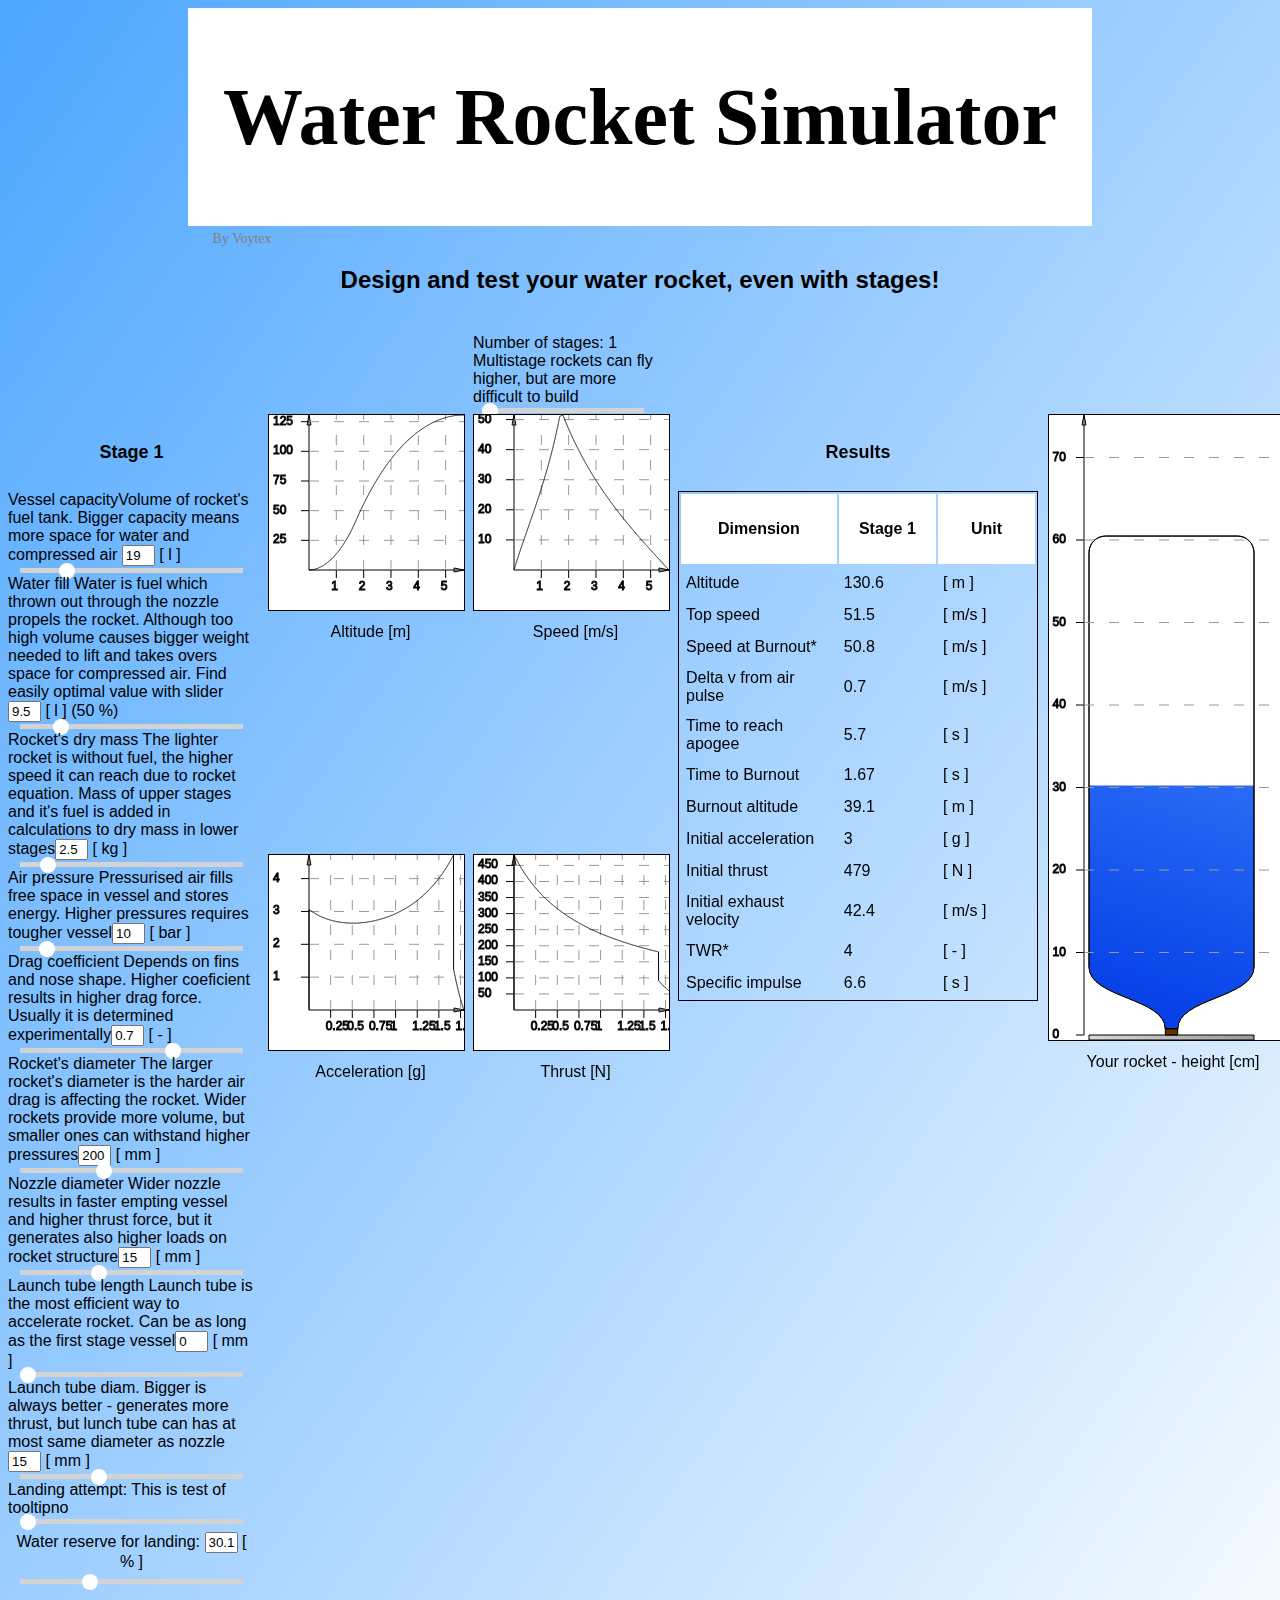
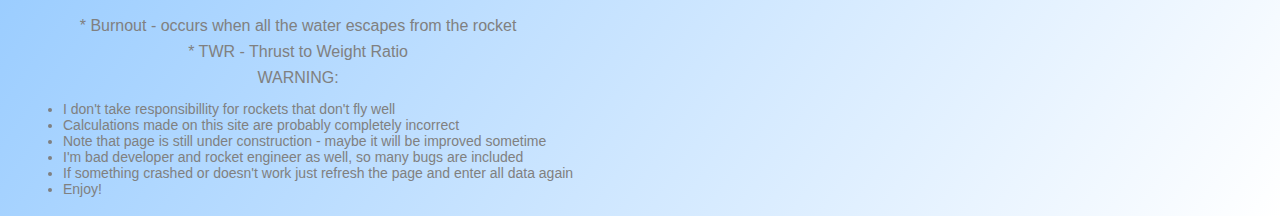
<file: index.html>
<!DOCTYPE html>
<html>
<head>

	<!-- Global site tag (gtag.js) - Google Analytics -->
	<script async src="https://www.googletagmanager.com/gtag/js?id=UA-126307340-1"></script>
	<script>
 		 window.dataLayer = window.dataLayer || [];
 		 function gtag(){dataLayer.push(arguments);}
  		 gtag('js', new Date());

 		 gtag('config', 'UA-126307340-1');
	</script>

	<meta name="google-site-verification" content="3rmx3JdrR01349T2U_nifwOcElNnPDvp1SxWWCG3J0g" />
	<meta name="viewport" content="width=device-width, initial-scale=1.0">
	<title>Water Rocket Simulator</title>
	<link href="./stylesheet.css" rel="stylesheet" type="text/css"/>
	<meta charset="utf-8">
</head>
<body>

  <div id="title">
	<h1>Water Rocket Simulator</h1>
	
	<p id=imprint>By Voytex</p>
  </div>	
  
 <h2>Design and test your water rocket, even with stages!</h2>

<div class="globalGrid">
	  <div id="stagesSlider">
	    <div class="tooltip">Number of stages: <span id="numberOfStagesValue" class="tooltip"></span>
				<span class="tooltiptext">Multistage rockets can fly higher, but are more difficult to build</span>
			</div>
  	  <input type="range" min="1" max="3" value="1" class="slider" step="1" id="numberOfStages">
  	</div>
		<div id="unitsSlider">
	    <p>Units: <span id="unitsValue">metric</span></p>
	    <input type="range" min="0" max="1" value="0" class="slider" step="1" id="units">
	  </div>
	
<!--<div class="slidersGrid">-->
  <div class="sliderContainer" id="stage1">
	  <h3>Stage 1</h3>
	  <div class="tooltip">Vessel capacity<span class="tooltiptext">Volume of rocket's fuel tank. Bigger capacity means more space for water and compressed air</span> <input type="text" id="vesselCapacityValue" size="1"> [ l ]</div>
		<input type="range" min="0.5" max="100" value="19" class="slider" step="0.1" id="vesselCapacity">
			  
	  <div class="tooltip">Water fill <span class="tooltiptext">Water is fuel which thrown out through the nozzle propels the rocket. Although too high volume causes bigger weight needed to lift and takes overs space for compressed air. Find easily optimal value with slider</span><input type="text" id="waterCapacityValue" size="1"> [ l ]  (<span id="waterPercentage"></span> %)</div>
	  <input type="range" min="0" max="60" value="9.5" class="slider" step="0.01" id="waterCapacity">
	  
	  <div class="tooltip">Rocket's dry mass <span class="tooltiptext">The lighter rocket is without fuel, the higher speed it can reach due to rocket equation. Mass of upper stages and it's fuel is added in calculations to dry mass in lower stages</span><input type="text" id="rocketDryMassValue" size="1"> [ kg ]</div>
	  <input type="range" min="0.1" max="25" value="2.5" class="slider" step="0.01" id="rocketDryMass">
	  
	  <div class="tooltip">Air pressure <span class="tooltiptext">Pressurised air fills free space in vessel and stores energy. Higher pressures requires tougher vessel</span><input type="text" id="pressureValue" size="1"> [ bar ]</div>
	  <input type="range" min="1" max="100" value="10" class="slider" step="0.1" id="pressure">
	  
	  <div class="tooltip">Drag coefficient <span class="tooltiptext">Depends on fins and nose shape. Higher coeficient results in higher drag force. Usually it is determined experimentally</span><input type="text" id="dragCoefficientValue" size="1"> [ - ]</div>
	  <input type="range" min="0" max="1" value="0.7" class="slider" step="0.01" id="dragCoefficient">
	  
	  <div class="tooltip">Rocket's diameter <span class="tooltiptext">The larger rocket's diameter is the harder air drag is affecting the rocket. Wider rockets provide more volume, but smaller ones can withstand higher pressures</span><input type="text" id="vesselDiameterValue" size="1"> [ mm ]</div>
	  <input type="range" min="25" max="500" value="200" class="slider" step="1" id="vesselDiameter">
	  
	  <div class="tooltip">Nozzle diameter <span class="tooltiptext">Wider nozzle results in faster empting vessel and higher thrust force, but it generates also higher loads on rocket structure</span><input type="text" id="nozzleDiameterValue" size="1"> [ mm ]</div>
	  <input type="range" min="2" max="40" value="15" class="slider" step="0.1" id="nozzleDiameter">
		
		<div class="tooltip">Launch tube length <span class="tooltiptext">Launch tube is the most efficient way to accelerate rocket. Can be as long as the first stage vessel</span><input type="text" id="launchTubeLengthValue" size="1"> [ mm ]</div>
	  <input type="range" min="0" max="5000" value="0" class="slider" step="1" id="launchTubeLength">
		
		<div class="tooltip">Launch tube diam. <span class="tooltiptext">Bigger is always better - generates more thrust, but lunch tube can has at most same diameter as nozzle</span><input type="text" id="launchTubeDiameterValue" size="1"> [ mm ]</div>
	  <input type="range" min="2" max="40" value="15" class="slider" step="0.1" id="launchTubeDiameter">
		
		<div class="tooltip">Landing attempt: <span class="tooltiptext">This is test of tooltip</span><span id="landingValue1"></span></div>
    <input type="range" min="0" max="1" value="0" class="slider" step="1" id="landing1">
		
		<p class="tooltip">Water reserve for landing: <input type="text" id="reserveValue1" size="1"> [ % ]</p>
	  <input type="range" min=".1" max="=90" value="30.1" class="slider" step=".1" id="reserve1">
  </div>
	
	<div class="sliderContainer" id="stage2">
	  <h3>Stage 2</h3>
	  <div class="tooltip">Vessel capacity <input type="text" id="vesselCapacityValue2" size="1"> [ l ]</div>
		<input type="range" min="0.5" max="100" value="19" class="slider" step="0.1" id="vesselCapacity2">
			  
	  <div class="tooltip">Water fill <input type="text" id="waterCapacityValue2" size="1"> [ l ]  (<span id="waterPercentage2"></span> %)</div>
	  <input type="range" min="0" max="60" value="10" class="slider" step="0.01" id="waterCapacity2">
	  
	  <div class="tooltip">Rocket's dry mass <input type="text" id="rocketDryMassValue2" size="1"> [ kg ]</div>
	  <input type="range" min="0.1" max="25" value="2.5" class="slider" step="0.01" id="rocketDryMass2">
	  
	  <div class="tooltip">Air pressure <input type="text" id="pressureValue2" size="1"> [ bar ]</div>
	  <input type="range" min="1" max="100" value="10" class="slider" step="0.1" id="pressure2">
	  
	  <div class="tooltip">Drag coefficient <input type="text" id="dragCoefficientValue2" size="1"> [ - ]</div>
	  <input type="range" min="0" max="1" value="0.5" class="slider" step="0.01" id="dragCoefficient2">
	  
	  <div class="tooltip">Rocket's diameter <input type="text" id="vesselDiameterValue2" size="1"> [ mm ]</div>
	  <input type="range" min="25" max="500" value="200" class="slider" step="1" id="vesselDiameter2">
	  
	  <div class="tooltip">Nozzle diameter <input type="text" id="nozzleDiameterValue2" size="1"> [ mm ]</div>
	  <input type="range" min="2" max="40" value="12" class="slider" step="0.1" id="nozzleDiameter2">
		
		<div class="tooltip">Landing attempt: <span class="tooltiptext">This is test of tooltip</span><span id="landingValue2"></span></div>
    <input type="range" min="0" max="1" value="0" class="slider" step="1" id="landing2">
		
		<p class="tooltip">Water reserve for landing: <input type="text" id="reserveValue2" size="1"> [ % ]</p>
	  <input type="range" min=".1" max="=90" value="10" class="slider" step=".5" id="reserve2">
  </div>
	
	<div class="sliderContainer" id="stage3">
	  <h3>Stage 3</h3>
	  <div class="tooltip">Vessel capacity <input type="text" id="vesselCapacityValue3" size="1"> [ l ]</div>
		<input type="range" min="0.5" max="100" value="2" class="slider" step="0.1" id="vesselCapacity3">
			  
	  <div class="tooltip">Water fill <input type="text" id="waterCapacityValue3" size="1"> [ l ]  (<span id="waterPercentage3"></span> %)</div>
	  <input type="range" min="0" max="60" value="1" class="slider" step="0.01" id="waterCapacity3">
	  
	  <div class="tooltip">Rocket's dry mass <input type="text" id="rocketDryMassValue3" size="1"> [ kg ]</div>
	  <input type="range" min="0.1" max="25" value="0.4" class="slider" step="0.01" id="rocketDryMass3">
	  
	  <div class="tooltip">Air pressure <input type="text" id="pressureValue3" size="1"> [ bar ]</div>
	  <input type="range" min="1" max="100" value="10" class="slider" step="0.1" id="pressure3">
	  
	  <div class="tooltip">Drag coefficient <input type="text" id="dragCoefficientValue3" size="1"> [ - ]</div>
	  <input type="range" min="0" max="1" value="0.5" class="slider" step="0.01" id="dragCoefficient3">
	  
	  <div class="tooltip">Rocket's diameter <input type="text" id="vesselDiameterValue3" size="1"> [ mm ]</div>
	  <input type="range" min="25" max="500" value="100" class="slider" step="1" id="vesselDiameter3">
	  
	  <div class="tooltip">Nozzle diameter <input type="text" id="nozzleDiameterValue3" size="1"> [ mm ]</div>
	  <input type="range" min="2" max="40" value="10" class="slider" step="0.1" id="nozzleDiameter3">
		
		<div class="tooltip">Landing attempt: <span class="tooltiptext">This is test of tooltip</span><span id="landingValue3"></span></div>
    <input type="range" min="0" max="1" value="1" class="slider" step="1" id="landing3">
		
		<p class="tooltip">Water reserve for landing: <input type="text" id="reserveValue3" size="1"> [ % ]</p>
	  <input type="range" min=".1" max="=90" value="10" class="slider" step=".5" id="reserve3">
  </div>


	<div class="altitudePlot" id="altitudePlotCell">
		<canvas class="plot" id="altitudePlot" width="250" height="250"></canvas>  <!--width="250" height="250"-->
		<p>Altitude [m]</p>
	</div>	
	<div class="velocityPlot" id="velocityPlotCell">
		<canvas class="plot" id="velocityPlot" width="250" height="250"></canvas>
		<p>Speed [m/s]</p>
	</div>
	<div class="accelerationPlot" id="accelerationPlotCell">
		<canvas class="plot" id="accelerationPlot" width="250" height="250"></canvas>
		<p>Acceleration [g]</p>
	</div>
	<div class="thrustPlot" id="thrustPlotCell">	
		<canvas class="plot" id="thrustPlot" width="250" height="250"></canvas>
		<p>Thrust [N]</p>
	</div>
	<!--
	<div class="exhaustPlot">	
		<canvas class="plot" id="exhaustPlot" width="250" height="250"></canvas>
		<p>Exhaust velocity [m/s]</p>
	</div>
	-->

 
  <div class="table">
		<table>
		<caption>
		  <h3>Results</h3>
		</caption>
		<tr> 
			<thead>
	  		<th scope="col">Dimension</th>
	  		<th scope="col" class="value">Stage 1</th>
	  		<th scope="col" class="value2">Stage 2</th>
	  		<th scope="col" class="value3">Stage 3</th>
	  		<th scope="col">Unit</th>
	  	</thead>  
		</tr>	
    <tr>
			<td>Altitude</td> 
		  <td id="altitude" class="value"></td>
		  <td id="altitude2" class="value2"></td>
		  <td id="altitude3" class="value3"></td>
			<td>[ m ]</td>
		</tr>
		<tr>
		  <td>Top speed</td>
	  	<td id="topSpeed" class="value"></td>
	  	<td id="topSpeed2" class="value2"></td>
	  	<td id="topSpeed3" class="value3"></td>
		  <td>[ m/s ]</td>
		</tr>
    <tr>
	  	<td>Speed at Burnout*</td>
	  	<td id="speedAtMECO" class="value"></td>
	  	<td id="speedAtMECO2" class="value2"></td>
	  	<td id="speedAtMECO3" class="value3"></td>
		  <td>[ m/s ]</td>
		</tr>
		<tr>
		  <td>Delta v from air pulse</td>
	  	<td id="airPulseDeltaV" class="value"></td>
	  	<td id="airPulseDeltaV2" class="value2"></td>
	  	<td id="airPulseDeltaV3" class="value3"></td>
		  <td>[ m/s ]</td>
		</tr>
    <tr>
	  	<td>Time to reach apogee</td>
	  	<td id="apogeeTime" class="value"></td>
	  	<td id="apogeeTime2" class="value2"></td>
	  	<td id="apogeeTime3" class="value3"></td>
	  	<td>[ s ]</td>
		</tr>
    <tr>
	  	<td>Time to Burnout</td>
  		<td id="timeToMECO" class="value"></td>
  		<td id="timeToMECO2" class="value2"></td>
  		<td id="timeToMECO3" class="value3"></td>
  		<td>[ s ]</td>
		</tr>
    <tr>
	  	<td>Burnout altitude</td>
			<td id="MECOaltitude" class="value"></td>
			<td id="MECOaltitude2" class="value2"></td>
			<td id="MECOaltitude3" class="value3"></td>
			<td>[ m ]</td>
		</tr>
		<tr>
	  	<td>Initial acceleration</td>
		  <td id="initialAcceleration" class="value"></td>
		  <td id="initialAcceleration2" class="value2"></td>
		  <td id="initialAcceleration3" class="value3"></td>
	  	<td>[ g ]</td>
		</tr>	
    <tr>
  		<td>Initial thrust</td>
  		<td id="initialThrust" class="value"></td>
  		<td id="initialThrust2" class="value2"></td>
  		<td id="initialThrust3" class="value3"></td>
  		<td>[ N ]</td>
		</tr>
		<tr>
		  <td>Initial exhaust velocity</td>
		  <td id="initialVe" class="value"></td>
		  <td id="initialVe2" class="value2"></td>
		  <td id="initialVe3" class="value3"></td>
		  <td>[ m/s ]</td>
		</tr>
    <tr>
		  <td>TWR*</td>
	  	<td id="initialTWR" class="value"></td>
	  	<td id="initialTWR2" class="value2"></td>
	  	<td id="initialTWR3" class="value3"></td>
	  	<td>[ - ]</td>
		</tr>
    <tr>
  		<td>Specific impulse</td>
  		<td id="initialIsp" class="value"></td>
  		<td id="initialIsp2" class="value2"></td>
  		<td id="initialIsp3" class="value3"></td>
	  	<td>[ s ]</td>
		</tr>
    			
		</table>
	</div>
	<div class="rocketBody" id="rocketBodyCell">	
		<canvas id="rocketBody" width="280" height="700"></canvas>
		<p>Your rocket - height [cm]</p>
	</div>
</div>

</div>

<div id="imprint">
  <p>* Burnout - occurs when all the water escapes from the rocket</p>
  <p>* TWR - Thrust to Weight Ratio</p>
	<p>WARNING:</p>
	<ul>
	  <li>I don't take responsibillity for rockets that don't fly well</li>
	  <li>Calculations made on this site are probably completely incorrect</li>
	  <li>Note that page is still under construction - maybe it will be improved sometime</li>
	  <li>I'm bad developer and rocket engineer as well, so many bugs are included</li> 
	  <li>If something crashed or doesn't work just refresh the page and enter all data again</li>
	  <li>Enjoy!</li>
	</ul>
</div>
	<script src=plots.js type="text/javascript"></script>
	<script src=sliders.js type="text/javascript"></script>
	<script src=rocket_drawing.js type="text/javascript"></script>
	<script src=rocket.js type="text/javascript"></script>
	
</body>
</html>
</file>
<file: stylesheet.css>
body {
    background-image: linear-gradient(to bottom right, #4da6ff, #ffffff);
    font-family: Arial;
}

#title {
    background-color: white;
    font-family: Lucida Sans Unicode;
    font-size: 40px;
    text-align: center;
		width: 70%;
    margin: auto auto;
    padding: 10px;
}

h2{
    text-align: center;
    padding: 20px;
}

h3{
		font-size: 18px;
    text-align: center;
    padding: 10px;
}

p {
    font-size: 16px;
    text-align: center;
	  margin: 8px auto;
}

.globalGrid{
	display: grid;
	grid-template-columns: minmax(260px, 350px) minmax(205px, 400px) minmax(205px, 400px) 370px minmax(250px, 600px);
	grid-template-rows: 80px 440px 360px 380px;
}

#stagesSlider {
	grid-row: 1 / span 1;
	grid-column: 3 / span 1; 
  width: 180px;
}

#landing {
	display: none;
}

#reserve {
	display: none;
}

#stage1{
	grid-row: 2 / span 1;
	grid-column: 1 / span 1;
}

#stage2 {
  display: inline;
	grid-row: 3 / span 1;
	grid-column: 1 / span 1;
}

#stage3 {
  display: inline;
	grid-row: 4 / span 1;
	grid-column: 1 / span 1;
}

.value2 {
    display: table-cell;
}

.value3 {
    display: table-cell;
}

.altitudePlot{
		
	grid-area: 2 / 2 / span 1 / span 1;
		
}
.velocityPlot{
		
	grid-area: 2 / 3 / span 1 / span 1;
	
}
.accelerationPlot{
		
	grid-area: 3 / 2 / span 1 / span 1;
	
}
.thrustPlot{
		
	grid-area: 3 / 3 / span 1 / span 1;
	
}
.exhaustPlot{
		
	grid-area: 4 / 2 / span 1 / span 1;
	
}

.plot{
	border: 1px solid black;
	/*margin: 0px 10px 10px 10px;*/
	/*float: left;*/
	
}

#unitsSlider {
   	display: none;
	float: left;
   	margin-left: 20px;
   	margin-rigth: auto;
  	width: 110px;
}

.sliderContainer{
    /*float: left;*/
    width: 95%;
		/*margin: auto auto;*/
}

.table{
	grid-row: 2 / span 2;
	grid-column: 4 / span 1;
}

table{
  border: 1px solid black;
	width: 360px;
	font-size: 16px;    	
	/*height: 40%;*/
    	/*margin: 10px;*/
	/*float: right;*/
}

th {
    background: #FFFFFF;
    text-align: center;
    height: 60px;
    width: 50px;
    padding: 5px;
}

td {
    padding: 5px;
    height: 20px;
}

.rocketBody{
	grid-row: 2 / span 2;
	grid-column: 5 / span 1;
	
}

#rocketBody{
	border: 1px solid black;
}

#imprint {
    color: Gray;
    font-size: 14px;
    text-align: left;
    margin: 10px auto auto 10px;
    padding: 5px;
    float: left;
}

.slider {
    -webkit-appearance: none;
    background: #d3d3d3;
    height: 5px;
    width: 90%;
    transition: opacity 0.3s;	
    display: block;
    margin-left: auto;
    margin-right: auto;
}

.slider:hover{
    opacity: 0.5;
}

.slider::-webkit-slider-thumb{
    -webkit-appearance: none;
    appearance: none;
    width: 16px;
    height: 16px;
    border-radius: 50%; 
    background: #FFFFFF;
    cursor: pointer;
}

.slider::-moz-range-thumb{
    width: 16px;
    height: 16px;
    border-radius: 50%;
    background: #FFFFFF;
    cursor: pointer;
}

button {
    position: relative;
    margin: 10px;
    margin-left: auto;
    margin-right: auto;
    background-color: #4CAF50;
    border: 20px invisible white;
    font-size: 22px;
    color: #FFFFFF;
    padding: 5px;
    width: 120px;
    height: 45px;
    text-align: center;
    -webkit-transition-duration: 0.4s; /* Safari */
    transition-duration: 0.3s;
    text-decoration: none;
    overflow: hidden;
    cursor: pointer;
}

button:after {
    content: "";
    background: #f1f1f1;
    display: block;
    position: absolute;
    padding-top: 300%;
    padding-left: 350%;
    margin-left: -20px !important;
    margin-top: -120%;
    opacity: 0;
    transition: all 0.8s
}

button:active:after {
    padding: 0;
    margin: 0;
    opacity: 1;
    transition: 0s
</file>
